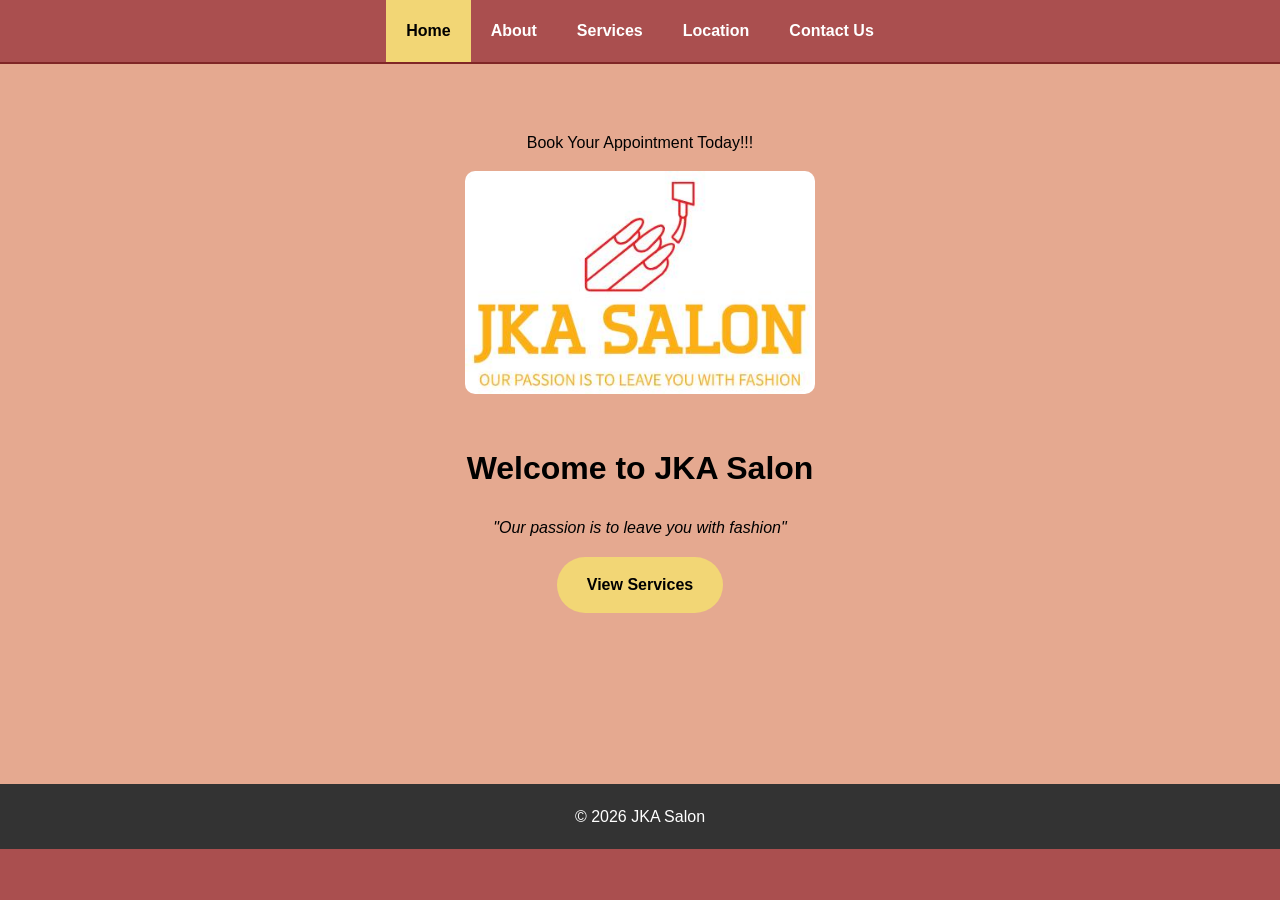
<file: index.html>
<!DOCTYPE html>
<html lang="en">
<head>
    <meta charset="UTF-8"><title>JKA Salon/Home</title>
    <link rel="stylesheet" href="style.css">
</head>
<body>

<nav class="topnav">
    <div class="nav-links">
        <a class="active" href="index.html">Home</a>
        <a href="about.html">About</a>
        <a href="services.html">Services</a>
        <a href="location.html">Location</a>
        <a href="contact.html">Contact Us</a>
    </div>
</nav>
<header class="white-bg">
    <p>Book Your Appointment Today!!!</p>
    <img src="JKA Salon.jpg" alt="Logo" class="main-logo">
    <h1>Welcome to JKA Salon</h1>
    <p><i>"Our passion is to leave you with fashion"</i></p>
    <a href="services.html" class="cta-button">View Services</a>
</header>
<footer class="footer">© 2026 JKA Salon</footer>
</body>
</html>
</file>
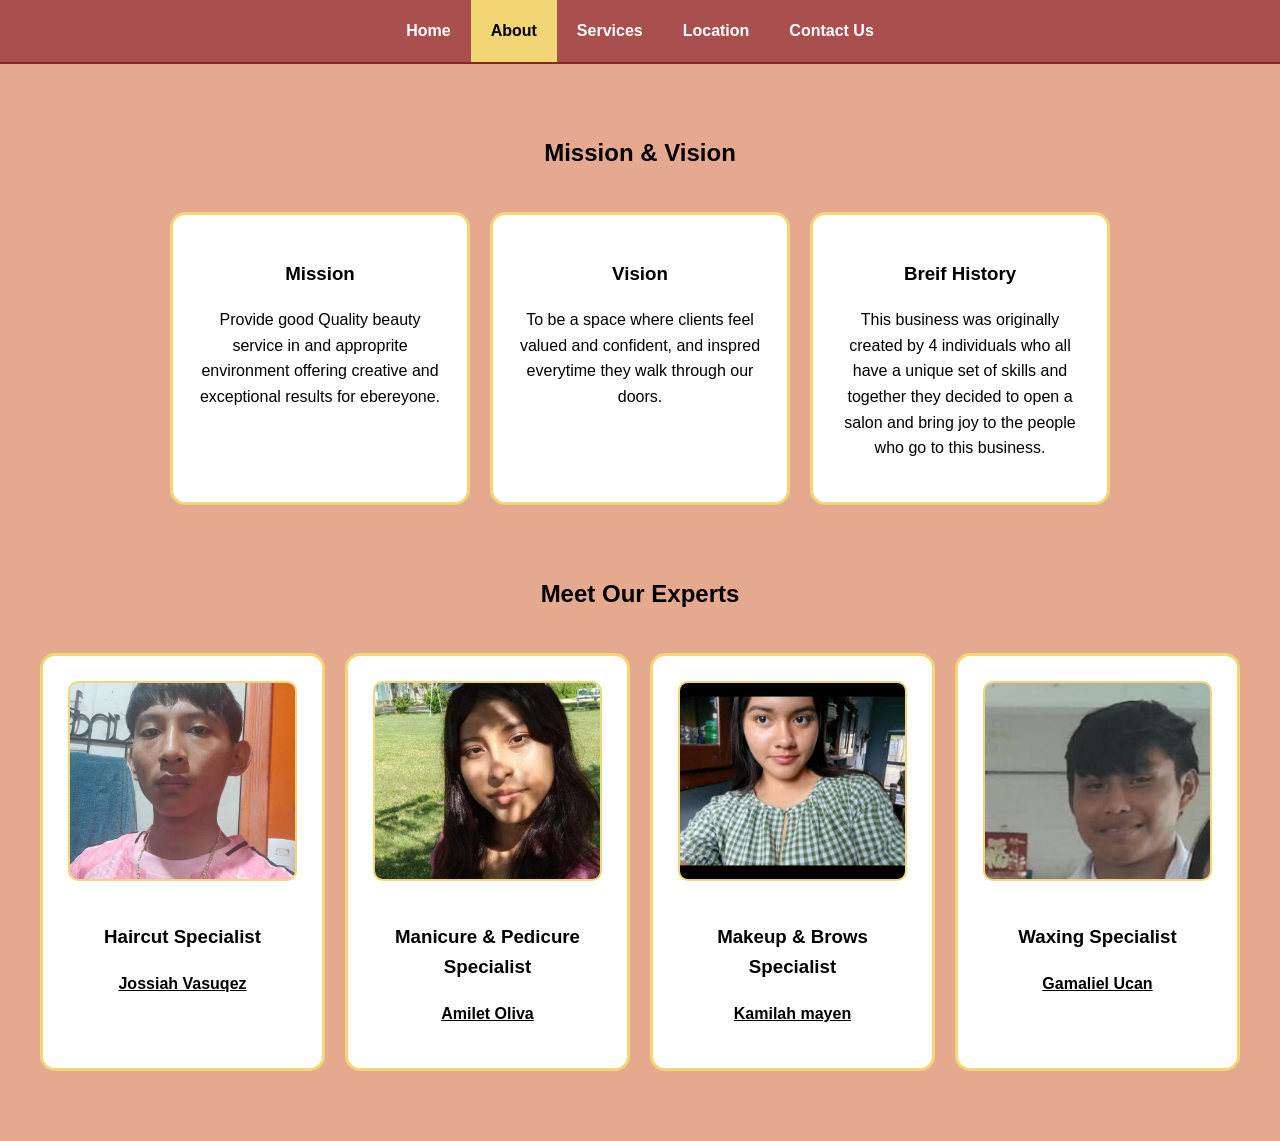
<file: about.html>
<!DOCTYPE html>
<html lang="en">
<head>
    <meta charset="UTF-8"><title>Jka/About Us</title>
    <link rel="stylesheet" href="style.css">
</head>
<body>
<nav class="topnav">
    <div class="nav-links">
        <a href="index.html">Home</a>
        <a class="active" href="about.html">About</a>
        <a href="services.html">Services</a>
        <a href="location.html">Location</a>
        <a href="contact.html">Contact Us</a>
    </div>
</nav>
<section class="white-bg">
    <h2>Mission & Vision</h2>
    <div class="about-container">
        <div class="card"><h3>Mission</h3><p>Provide good Quality beauty service in and approprite environment offering creative and exceptional results for ebereyone.</p></div>
        <div class="card"><h3>Vision</h3><p>To be a space where clients feel valued and confident, and inspred everytime they walk through our doors.</p></div>
        <div class="card"><h3>Breif History</h3><p>This business was originally created by 4 individuals who all have a unique set of skills and together they decided to open a salon and bring joy to the people who go to this business.</p></div>
    </div>

    <h2 style="margin-top:50px;">Meet Our Experts</h2>
    <div class="team-container">
        <div class="card">
            <img src="Me pic for web.jpeg" class="team-img">
            <h3>Haircut Specialist</h3>
            <p><strong><a href="https://www.instagram.com/yo_soy_shlut/" target="_blank" style="color:black; font-weight:bold;">Jossiah Vasuqez</a></strong></p>
        </div>
        <div class="card">
            <img src="amilet pic ict web.jpeg" class="team-img">
            <h3>Manicure & Pedicure Specialist</h3>
            <p><strong><a href="https://www.instagram.com/_drea.023_/" target="_blank" style="color:black; font-weight:bold;">Amilet Oliva</a></strong></p>
        </div>
        <div class="card">
            <img src="kamilah pic for ict web.jpeg" class="team-img">
            <h3>Makeup & Brows Specialist</h3>
            <p><strong><a href="https://www.instagram.com/prettymilah_13/" target="_blank" style="color:black; font-weight:bold;">Kamilah mayen</a></strong></p>
        </div>
        <div class="card">
            <img src="Gama pic ict for web.jpeg" class="team-img">
            <h3>Waxing Specialist</h3>
            <p><strong><a href="https://www.instagram.com/" target="_blank" style="color:black; font-weight:bold;">Gamaliel Ucan</a></strong></p>
        </div>
    </div>
</section>
</body>
</html>
</file>
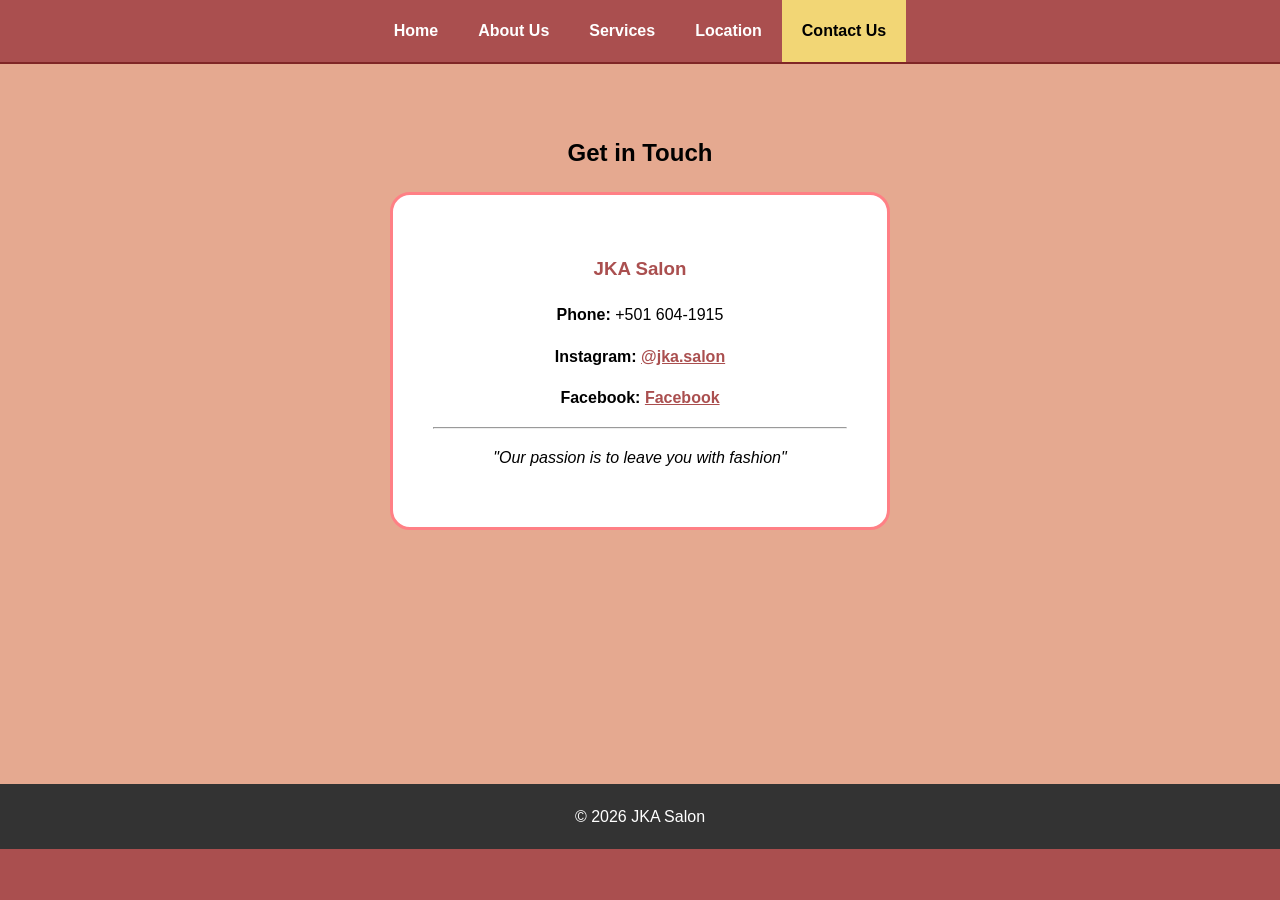
<file: contact.html>
<!DOCTYPE html>
<html lang="en">
<head>
    <meta charset="UTF-8"><title>JKA Salon/Contact Us</title>
    <link rel="stylesheet" href="style.css">
</head>
<body>
<nav class="topnav">
    <div class="nav-links">
        <a href="index.html">Home</a>
        <a href="about.html">About Us</a>
        <a href="services.html">Services</a>
        <a href="location.html">Location</a>
        <a class="active" href="contact.html">Contact Us</a>
    </div>
</nav>
<section class="white-bg">
    <h2>Get in Touch</h2>
    <div class="contact-info-box">
        <h3 style="color:#AA4F4F;">JKA Salon</h3>
        <p><strong>Phone:</strong> +501 604-1915</p>
        <p><strong>Instagram:</strong> 
            <a href="https://www.instagram.com/jka.salon?igsh=Ynl2bDQyZTZ3dGhx" target="_blank" style="color:#AA4F4F; font-weight:bold;">@jka.salon</a>
        </p>
        <p><strong>Facebook:</strong> 
            <a href="https://www.facebook.com/" target="_blank" style="color:#AA4F4F; font-weight:bold;">Facebook</a>
        </p>
        <hr>
        <p><i>"Our passion is to leave you with fashion"</i></p>
    </div>
</section>
<footer class="footer">© 2026 JKA Salon</footer>
</body>
</html>
</file>
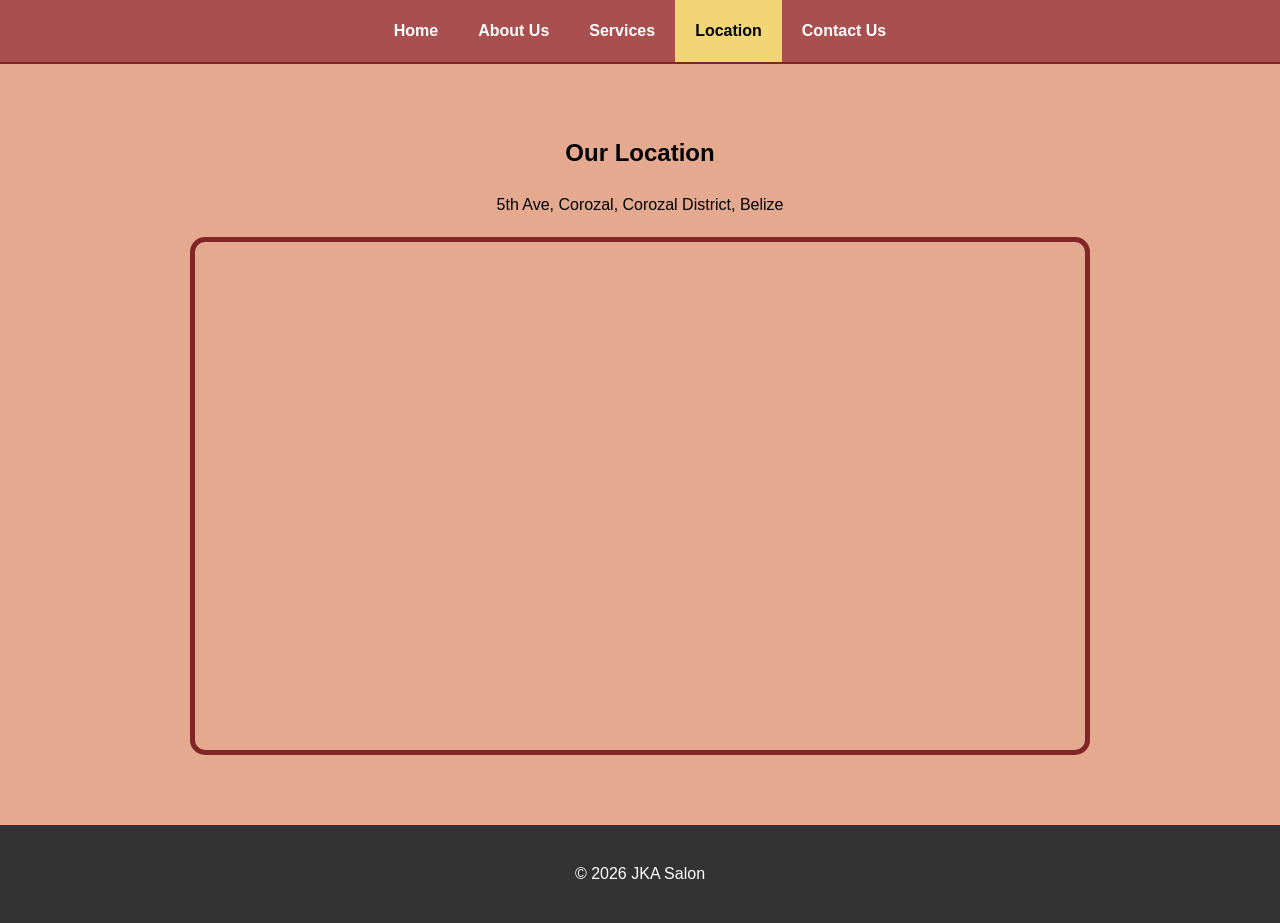
<file: location.html>
<!DOCTYPE html>
<html lang="en">
<head>
    <meta charset="UTF-8">
    <title>JKA Salon/Location</title>
    <link rel="stylesheet" href="style.css">
</head>
<body>

<nav class="topnav">
    <div class="nav-links">
        <a href="index.html">Home</a>
        <a href="about.html">About Us</a>
        <a href="services.html">Services</a>
        <a class="active" href="location.html">Location</a>
        <a href="contact.html">Contact Us</a>
    </div>
</nav>

<section class="white-bg">
    <h2>Our Location</h2>
    <p>5th Ave, Corozal, Corozal District, Belize</p>
    
    <div class="map-box">
        <iframe 
            src="https://www.google.com/maps/embed?pb=!1m18!1m12!1m3!1d580.5483940742035!2d-88.39037227981707!3d18.38838817332014!2m3!1f0!2f0!3f0!3m2!1i1024!2i768!4f13.1!3m3!1m2!1s0x8f5b97b628e97a67%3A0xb832ccef397c4549!2sEden&#39;s%20Touch%20Spa%2FXio&#39;s%20Learning%20Academy!5e1!3m2!1sen!2sbz!4v1769500279328!5m2!1sen!2sbz" 
            width="100%" 
            height="500" 
            style="border:0;" 
            allowfullscreen="" 
            loading="lazy" 
            referrerpolicy="no-referrer-when-downgrade">
        </iframe>
    </div>
</section>

<footer class="footer">
    <p>© 2026 JKA Salon</p>
</footer>

</body>
</html>
</file>
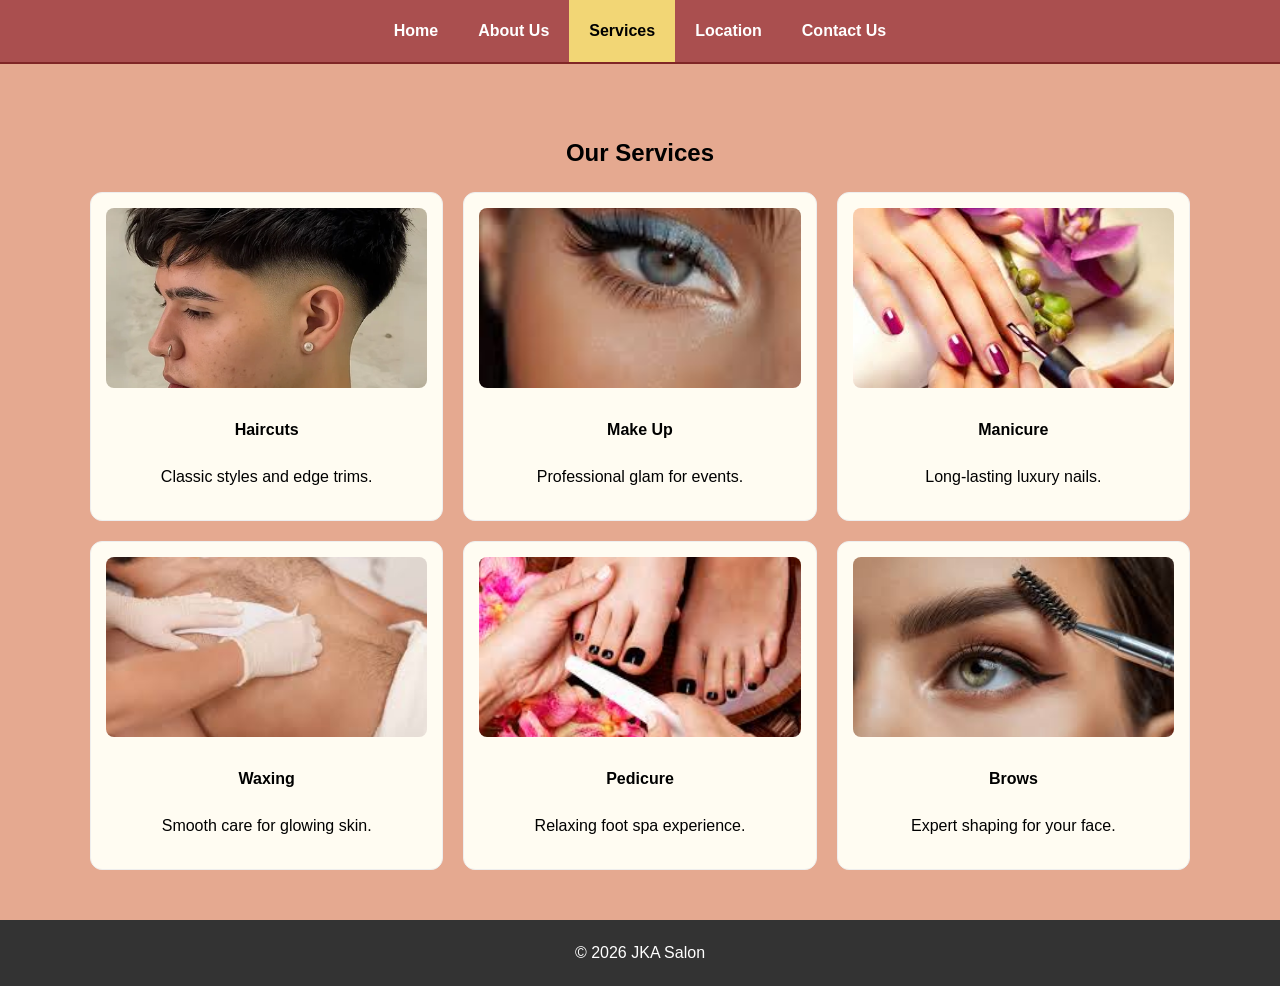
<file: services.html>
<!DOCTYPE html>
<html lang="en">
<head>
    <meta charset="UTF-8"><title>JKA Salon/Services</title>
    <link rel="stylesheet" href="style.css">
</head>
<body>
<nav class="topnav">
    <div class="nav-links">
        <a href="index.html">Home</a>
        <a href="about.html">About Us</a>
        <a class="active" href="services.html">Services</a>
        <a href="location.html">Location</a>
        <a href="contact.html">Contact Us</a>
    </div>
</nav>
<section class="white-bg">
    <h2>Our Services</h2>
    <div class="services-grid">
        <div class="service-item">
            <img src="Haircut pic.webp" class="service-img">
            <h4>Haircuts</h4><p>Classic styles and edge trims.</p>
        </div>
        <div class="service-item">
            <img src="Make Up pic.jfif" class="service-img">
            <h4>Make Up</h4><p>Professional glam for events.</p>
        </div>
        <div class="service-item">
            <img src="Manicure Pic.jfif" class="service-img">
            <h4>Manicure</h4><p>Long-lasting luxury nails.</p>
        </div>
        <div class="service-item">
            <img src="Waxing Pic.jfif" class="service-img">
            <h4>Waxing</h4><p>Smooth care for glowing skin.</p>
        </div>
        <div class="service-item">
            <img src="Pedicure Pic.jfif" class="service-img">
            <h4>Pedicure</h4><p>Relaxing foot spa experience.</p>
        </div>
        <div class="service-item">
            <img src="Brows Pic.jfif" class="service-img">
            <h4>Brows</h4><p>Expert shaping for your face.</p>
        </div>
    </div>
</section>
<footer class="footer">© 2026 JKA Salon</footer>
</body>
</html>
</file>
<file: style.css>
* { box-sizing: border-box; }

body {
    margin: 0;
    font-family: 'Arial', sans-serif;
    background-color: #AA4F4F;
    color: #000000;
    line-height: 1.6;
}

.topnav {
    background-color: #AA4F4F;
    display: flex;
    justify-content: center;
    position: sticky;
    top: 0;
    z-index: 1000;
    border-bottom: 2px solid #802626;
}

.nav-links {
    display: flex;
    flex-wrap: wrap;
    justify-content: center;
}

.nav-links a {
    color: white;
    padding: 18px 20px;
    text-decoration: none;
    font-size: 16px;
    font-weight: bold;
    transition: 0.3s;
}

.nav-links a:hover { background-color: #ff8085; }
.nav-links a.active { background-color: #f2d675; color: black; }

section, header { padding: 50px 20px; text-align: center; }
.white-bg { background-color: #E5A990; min-height: 80vh; }

.main-logo { width: 350px; height: auto; border-radius: 10px; margin-bottom: 20px; }
.cta-button {
    display: inline-block;
    background-color: #f2d675;
    color: black;
    padding: 15px 30px;
    text-decoration: none;
    border-radius: 30px;
    font-weight: bold;
}


.about-container, .team-container { 
    display: flex; 
    justify-content: center; 
    gap: 20px; 
    padding: 20px; 
    flex-wrap: wrap; 
}

.card { 
    background: white; 
    padding: 25px; 
    border: 3px solid #f2d675; 
    border-radius: 15px; 
    flex: 1 1 250px;
    max-width: 300px;
}

.team-img {
    width: 100%;
    height: 200px;
    object-fit: cover;
    border-radius: 10px;
    margin-bottom: 15px;
    border: 2px solid #f2d675;
}
.services-grid {
    display: grid;
    grid-template-columns: repeat(3, 1fr);
    gap: 20px;
    max-width: 1100px;
    margin: auto;
}
.service-item { background: #fffcf2; border: 1px solid #eee; border-radius: 12px; padding: 15px; }
.service-img { width: 100%; height: 180px; object-fit: cover; border-radius: 8px; }

.map-box { max-width: 900px; margin: 20px auto; border: 5px solid #802626; border-radius: 15px; overflow: hidden; }
.contact-info-box { background: white; max-width: 500px; margin: auto; padding: 40px; border-radius: 20px; border: 3px solid #ff8085; }
.footer { background: #333; color: white; padding: 20px; text-align: center; }
</file>
